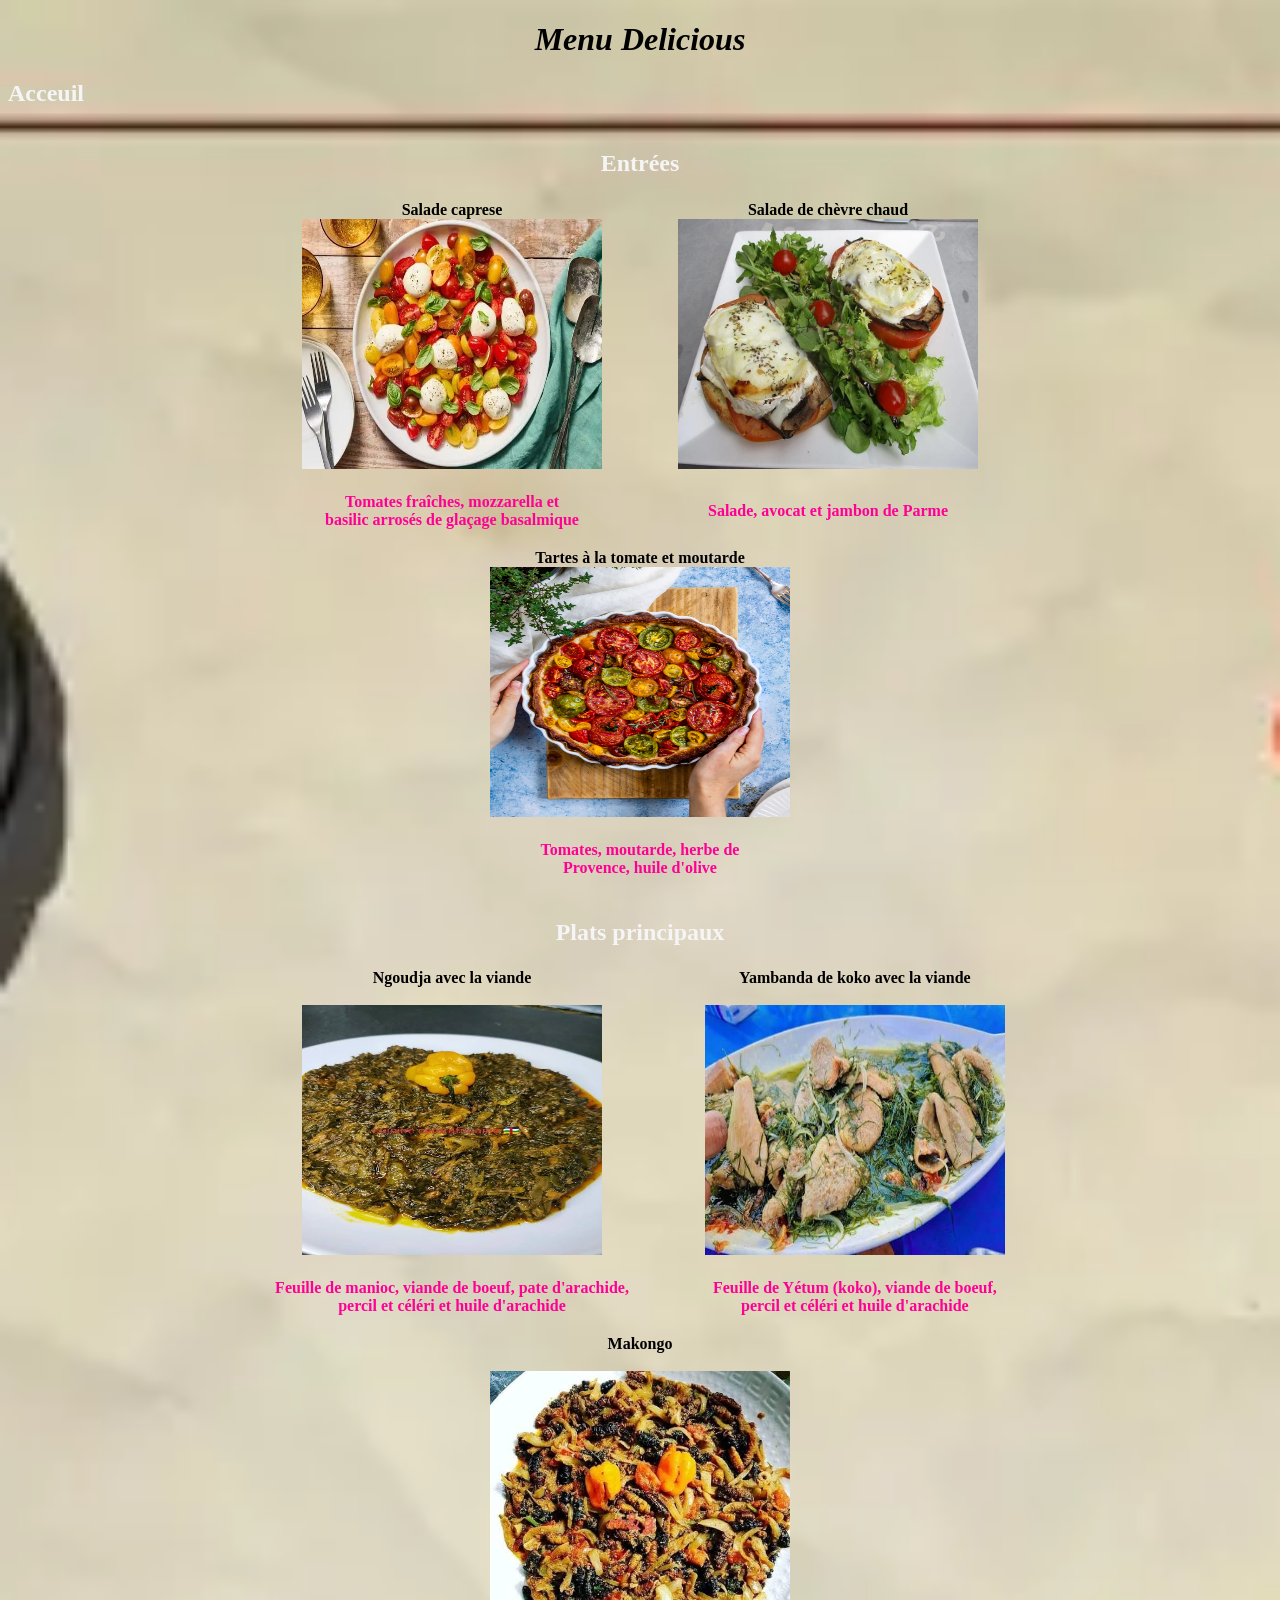
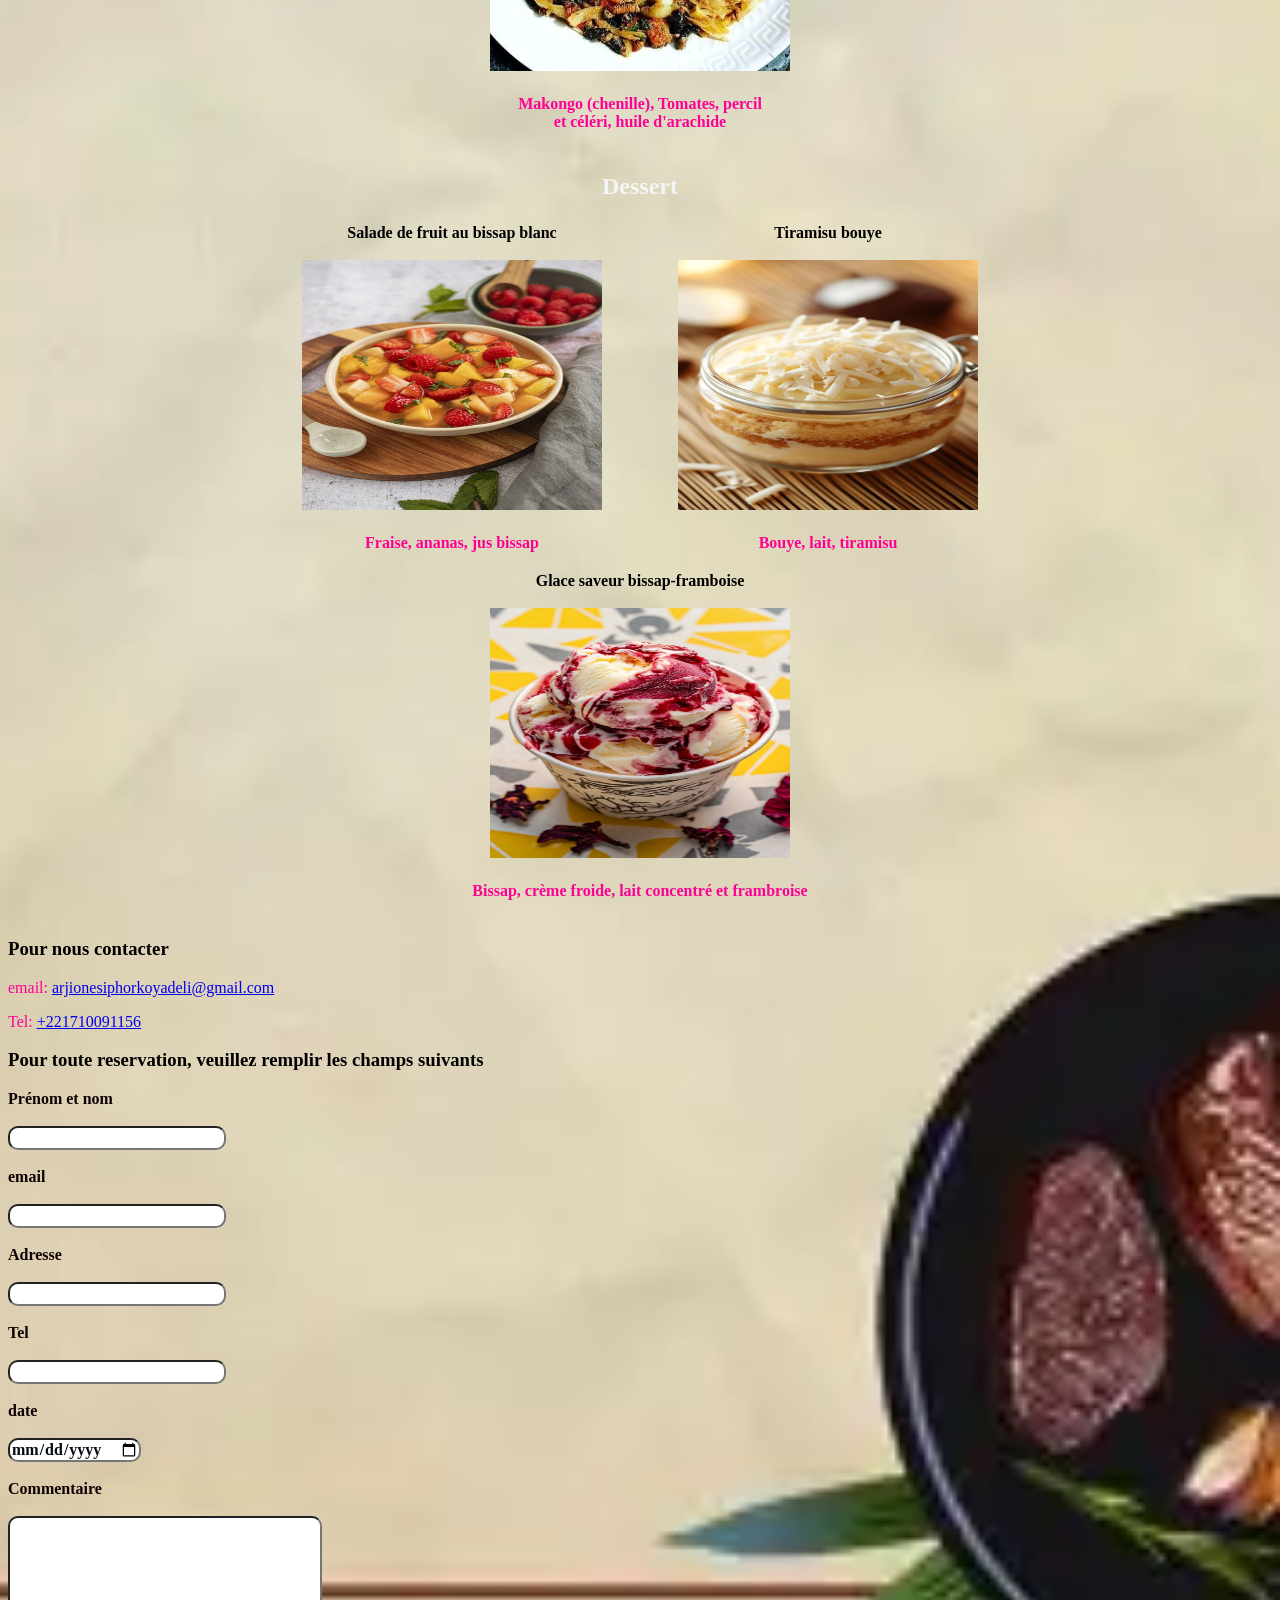
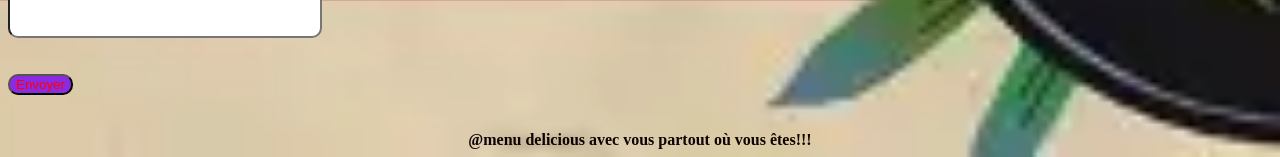
<file: index.html>
<!DOCTYPE html>
<html lang="en">
<head>
    <meta charset="UTF-8">
    <meta name="viewport" content="width=device-width, initial-scale=1.0">
    <title>Menu Delicious</title>
    <link rel="stylesheet" href="style.css">
</head>
<body>
    <h1 style="text-align: center">Menu Delicious</h1>
    <h2>Acceuil</h2>
    
    <table align="center">
        <!-- Ajout des entrées -->
        <tr>
            <th colspan="3"><h2>Entrées</h2></th>
        </tr>
         <tr >
            <th>
                <strong>Salade caprese</strong><br>
                <img src="Asset/Salade caprese.jpeg" width="300" height="250" alt="Ceci est une salade caprese faite à base Tomates fraîches, mozzarella et basilic arrosés de glaçage basalmique">
            </th>
            <th> <p >&nbsp &nbsp &nbsp &nbsp &nbsp &nbsp &nbsp &nbsp &nbsp</p></th>
            <th>
                <strong>Salade de chèvre chaud</strong><br>
                <img src="Asset/Salade chèvre.jpeg" width="300" height="250" alt="Ceci est une salade de chèvre chaud faite à base de Salade, avocat et jambon de Parme ">
            </th>
          </tr>
          <tr>
            <th>
                 <p>Tomates fraîches, mozzarella et <br> basilic arrosés de glaçage basalmique </p>
            </th>
             <th></th>
            <th>
                 <p>Salade, avocat et jambon de Parme</p> 
            </th>
           
        </tr>

         <tr >
            <th colspan="3">
                <strong>Tartes à la tomate et moutarde</strong> <br>
                <img src="Asset/Tarte à la tomate.jpeg" width="300" height="250"  alt="Ceci est une tarte à la tomate et moutarde faite à base de Tomates, moutarde, herbe de Provence, huile d'olive ">
            </th>
        </tr>

         <tr>
            <th colspan="3">
                <p>Tomates, moutarde, herbe de <br> Provence, huile d'olive</p>
            </th>
        </tr>
    <table align="center">
        <!-- Ajout des plats principaux -->
        <tr>
            <th colspan="3"><h2>Plats principaux</h2></th>
        </tr>
        <!-- Ajout du premier plat principal -->
         <tr >
            <th>
                <strong>Ngoudja avec la viande</strong><br>
                <br><img src="Asset/Ngoundja.jpeg" width="300" height="250" alt="Ceci est un plat fait à base de Feuille de manioc, viande de boeuf, pate d'arachide, percil et céléri et huile d'arachide">
            </th>
            <th> <p >&nbsp &nbsp &nbsp &nbsp &nbsp &nbsp &nbsp &nbsp &nbsp</p></th>
            <!-- Ajout du deuxième plat principal -->
            <th>
                <strong>Yambanda de koko avec la viande</strong><br>
                <br><img src="Asset/KOKO.jpeg" width="300" height="250" alt="">
            </th>
        </tr>

         <tr>
            <th>
                 <p>Feuille de manioc, viande de boeuf, pate d'arachide, <br> percil et céléri et huile d'arachide </p>
            </th>
             <th></th>
            <th>
                 <p>Feuille de Yétum (koko), viande de boeuf,<br> percil et céléri et huile d'arachide</p> 
            </th>
           
        </tr>
        <!-- Ajout du troisième plat principal -->
         <tr >
            <th colspan="3">
                <strong>Makongo</strong> <br>
                <br><img src="Asset/Makongo.jpeg" width="300" alt="Ceci est un plat fait à base de Makongo (chenille), Tomates, percil et céléri, huile d'arachide">
            </th>
        </tr>

         <tr>
            <th colspan="3">
                <p>Makongo (chenille), Tomates, percil <br> et céléri, huile d'arachide</p>
            </th>
        </tr>

    </table>
    <table align="center">
        <!-- Ajout des desserts -->
        <tr>
            <th colspan="3"><h2>Dessert</h2></th>
        </tr>
        <!-- Ajout du premier dessert -->
         <tr >
            <th>
                <strong>Salade de fruit au bissap blanc</strong><br>
                <br><img src="Asset/So.jpeg" width="300" height="250" alt="Dessert fait à base de Fraise, ananas, jus bissap">
            </th>
            <th> <p >&nbsp &nbsp &nbsp &nbsp &nbsp &nbsp &nbsp &nbsp &nbsp</p></th>
            <!-- Ajout du deuxième dessert -->
            <th>
                <strong>Tiramisu bouye</strong><br>
                <br><img src="Asset/Tiramis.jpeg" width="300" height="250" alt="Dessert fait à base de Bouye, lait, tiramisu">
            </th>
        </tr>

         <tr>
            <th>
                 <p>Fraise, ananas, jus bissap</p>
            </th>
             <th></th>
            <th>
                 <p>Bouye, lait, tiramisu</p> 
            </th>
           
        </tr>
        <!-- Ajout du troisième dessert -->
         <tr >
            <th colspan="3">
                <strong>Glace saveur bissap-framboise</strong> <br>
                <br><img src="Asset/framboise.jpeg" width="300" alt="Dessert fait à base de Bissap, crème froide, lait concentré et frambroise" height="250px">
            </th>
        </tr>

         <tr>
            <th colspan="3">
                <p>Bissap, crème froide, lait concentré et frambroise</p>
            </th>
        </tr>

    </table>
     <section id="contact">
        <h3>Pour nous contacter</h3>
        <p>
          email: <a href="mailto:arjionesiphorkoyadeli@gmail.com">arjionesiphorkoyadeli@gmail.com</a>
        </p>
        <p>
            Tel: <a href="tel:+221710091156">+221710091156</a>
        </p>
     </section>
     <!-- Implémentation de la section reservation -->
        <section>
            <h3>Pour toute reservation, veuillez remplir les champs suivants</h3>
            <label for="">Prénom et nom</label>
            <br><input type="text">
            <br>
            <label for="">email</label>
            <br><input type="email">
            <br>
            <label for="">Adresse</label>
            <br><input type="text">
            <br>
            <label for="">Tel</label>
            <br><input type="number">
            <br>
            <label for="">date</label>
            <br><input type="date">
            <br>
            <label for="">Commentaire</label>
            <br><input type="textarea" id="test">
            <br>
            <br>
            <a href="https://gomycode.com/sn/fr/">
                <button>Envoyer</button> 
            </a>   
        </section>
</body>
<br>
<br>
<footer> <label for="Jifirst">@menu delicious avec vous partout où vous êtes!!!</label></footer>
</html>
</file>
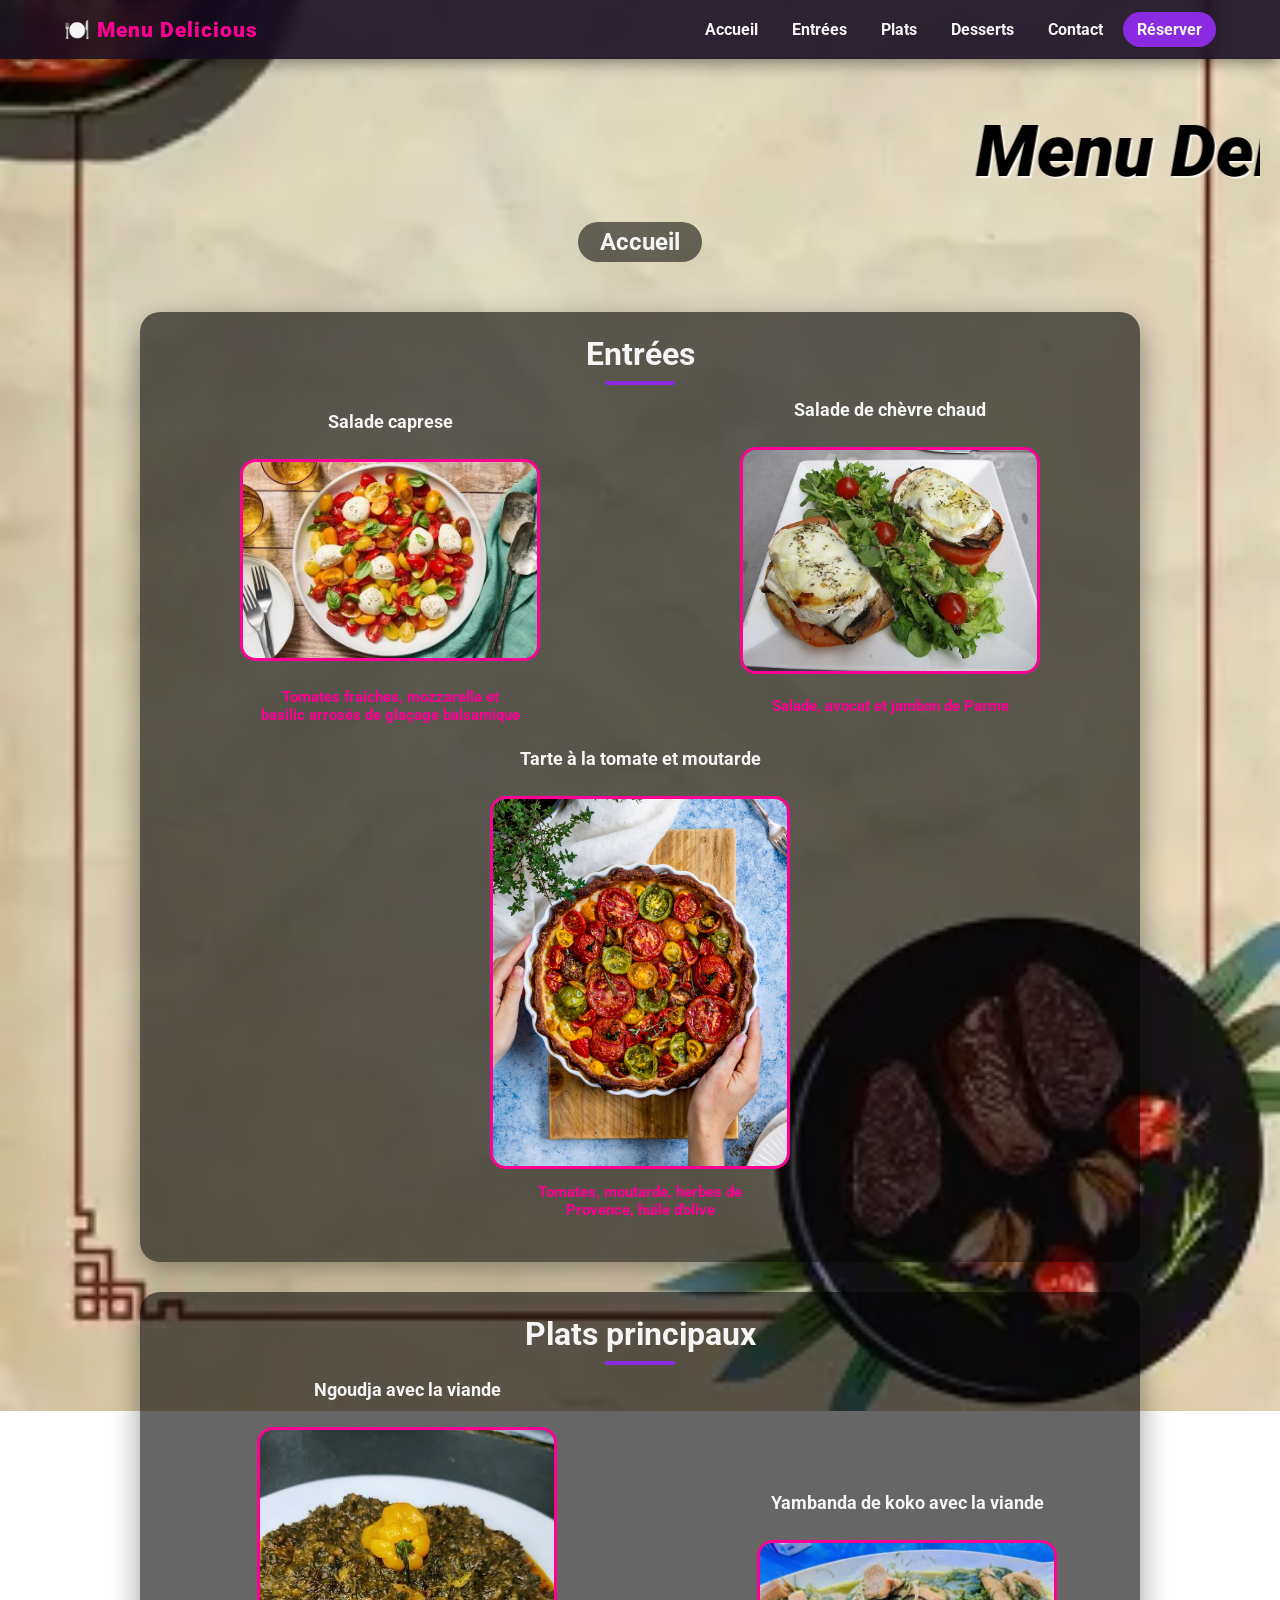
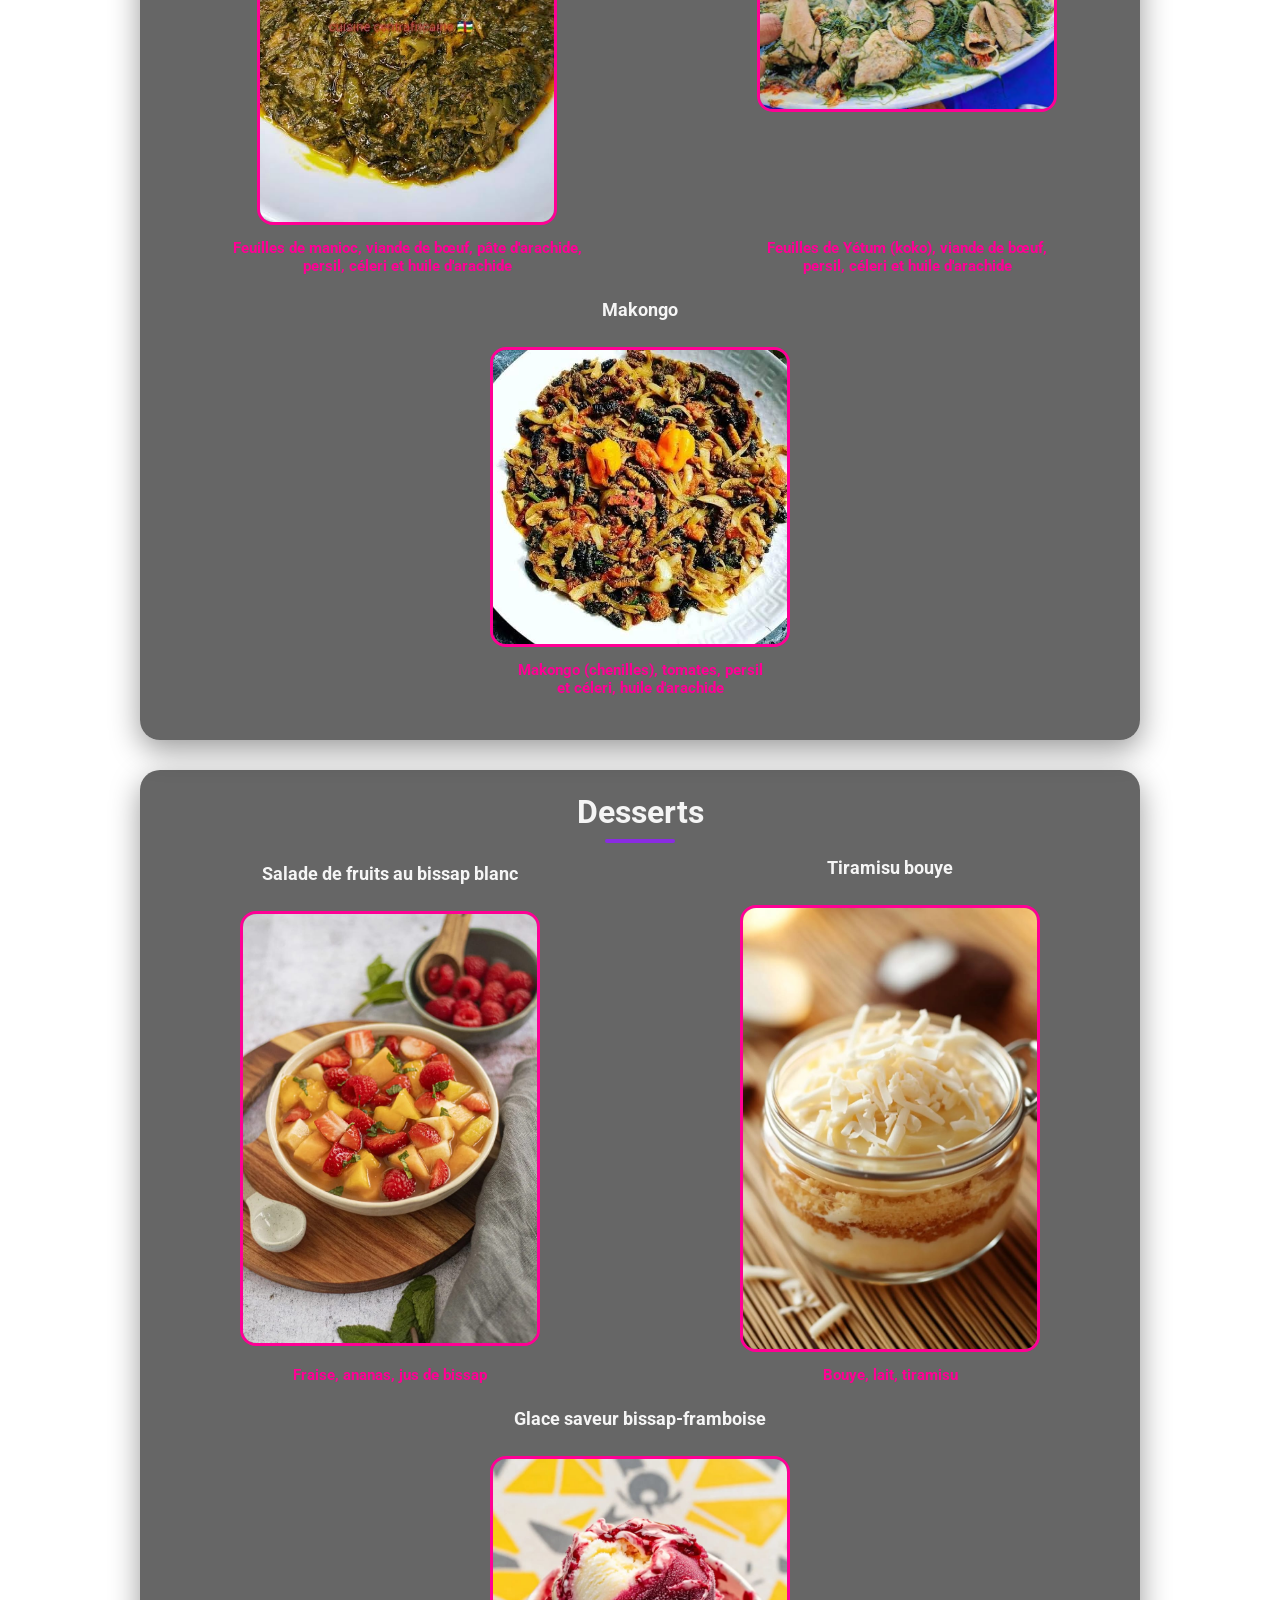
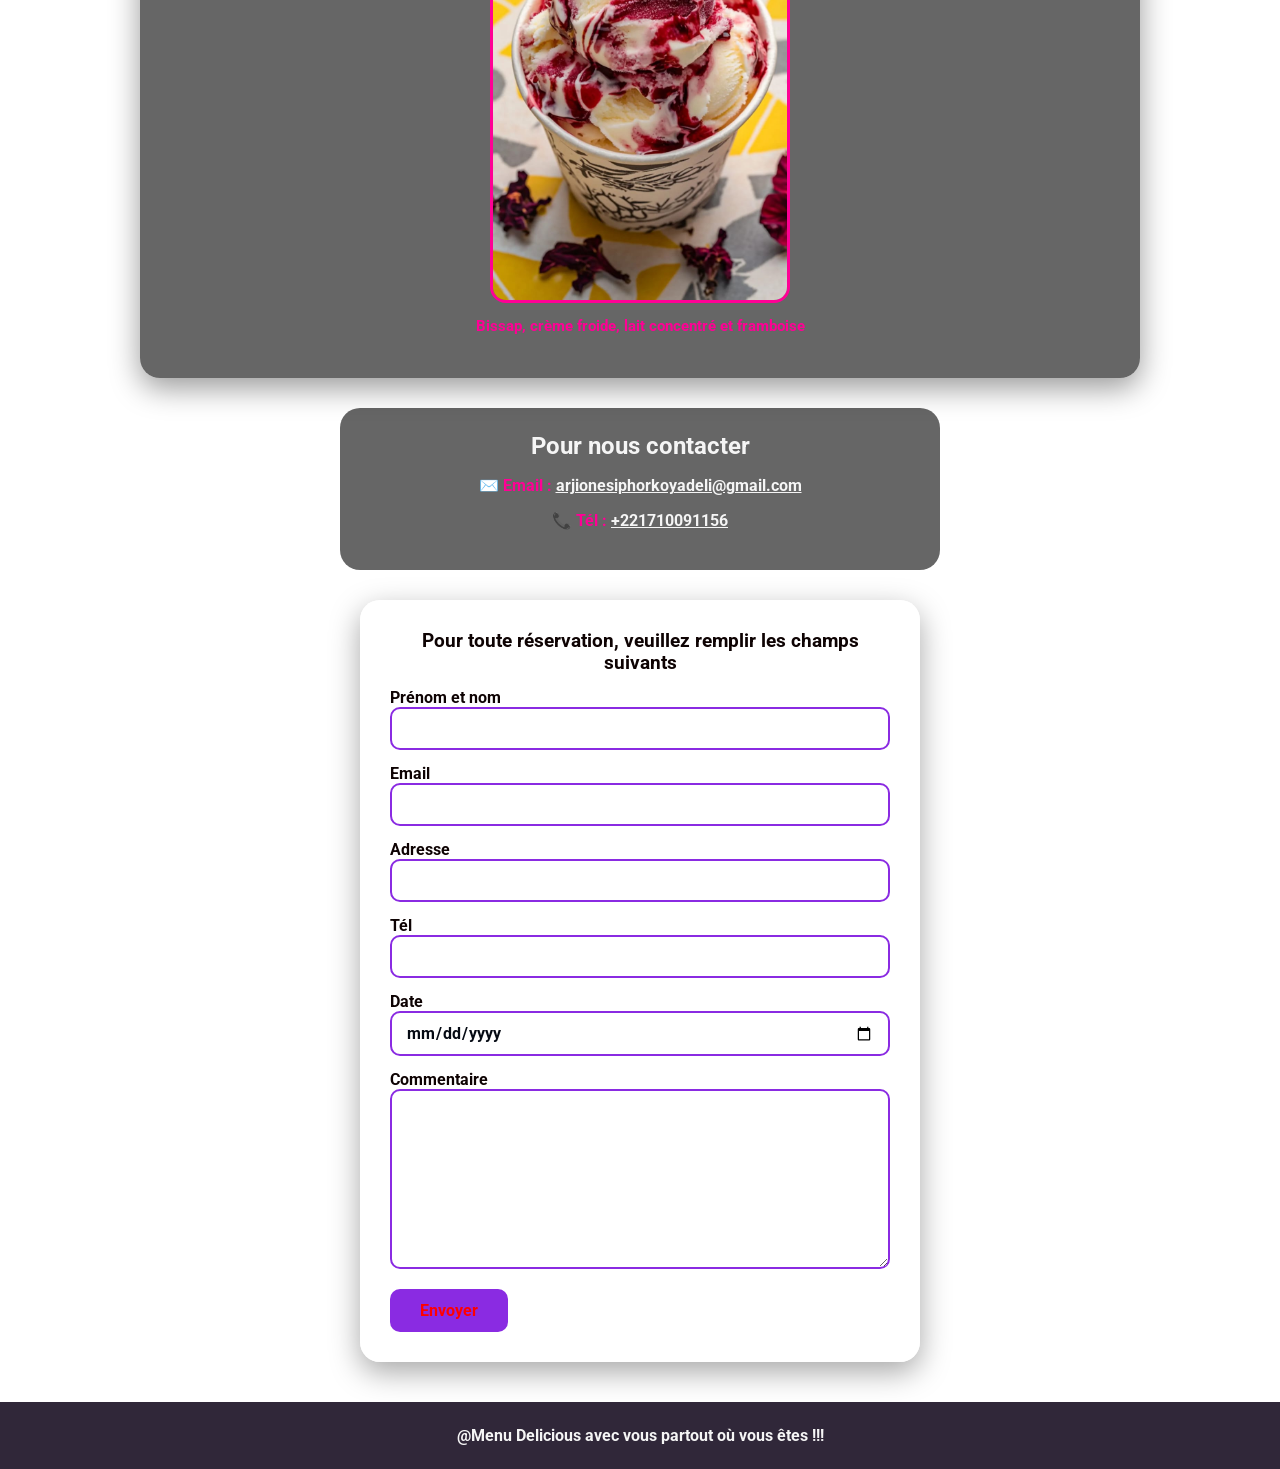
<file: CSS_PRO/index.html>
<!DOCTYPE html>
<html lang="fr">
<head>
    <meta charset="UTF-8">
    <meta name="viewport" content="width=device-width, initial-scale=1.0">
    <title>Menu Delicious</title>

    <!-- Police Roboto -->
    <link rel="preconnect" href="https://fonts.googleapis.com">
    <link rel="preconnect" href="https://fonts.gstatic.com" crossorigin>
    <link href="https://fonts.googleapis.com/css2?family=Roboto:ital,wght@0,400;0,700;1,700;1,900&display=swap" rel="stylesheet">

    <link rel="stylesheet" href="style.css">
</head>
<body class="page">

    <!-- Barre de navigation intégrée -->
    <nav class="navbar">
        <a href="#accueil" class="navbar__logo">🍽️ Menu Delicious</a>
        <ul class="navbar__links">
            <li><a class="navbar__link" href="#accueil">Accueil</a></li>
            <li><a class="navbar__link" href="#entrees">Entrées</a></li>
            <li><a class="navbar__link" href="#plats">Plats</a></li>
            <li><a class="navbar__link" href="#desserts">Desserts</a></li>
            <li><a class="navbar__link" href="#contact">Contact</a></li>
            <li><a class="navbar__link navbar__link--cta" href="#reservation">Réserver</a></li>
        </ul>
    </nav>

    <header class="hero" id="accueil">
        <h1 class="hero__title"> <marquee behavior="" direction="">Menu Delicious</marquee></h1>
        <h2 class="hero__subtitle">Accueil</h2>
    </header>

    <!-- ENTRÉES -->
    <table class="menu-table" id="entrees" align="center">
        <tr>
            <th colspan="3"><h2 class="menu-table__title">Entrées</h2></th>
        </tr>
        <tr class="menu-table__row">
            <th class="dish">
                <strong class="dish__name">Salade caprese</strong><br>
                <img class="dish__img" src="Asset/Salade caprese.jpeg" width="300" height="250" alt="Salade caprese faite de tomates fraîches, mozzarella et basilic arrosés de glaçage balsamique">
            </th>
            <th class="spacer"></th>
            <th class="dish">
                <strong class="dish__name">Salade de chèvre chaud</strong><br>
                <img class="dish__img" src="Asset/Salade chèvre.jpeg" width="300" height="250" alt="Salade de chèvre chaud avec salade, avocat et jambon de Parme">
            </th>
        </tr>
        <tr class="menu-table__row">
            <th class="dish">
                <p class="dish__desc">Tomates fraîches, mozzarella et <br> basilic arrosés de glaçage balsamique</p>
            </th>
            <th class="spacer"></th>
            <th class="dish">
                <p class="dish__desc">Salade, avocat et jambon de Parme</p>
            </th>
        </tr>
        <tr class="menu-table__row">
            <th class="dish" colspan="3">
                <strong class="dish__name">Tarte à la tomate et moutarde</strong><br>
                <img class="dish__img" src="Asset/Tarte à la tomate.jpeg" width="300" height="250" alt="Tarte à la tomate et moutarde, herbes de Provence, huile d'olive">
            </th>
        </tr>
        <tr class="menu-table__row">
            <th class="dish" colspan="3">
                <p class="dish__desc">Tomates, moutarde, herbes de <br> Provence, huile d'olive</p>
            </th>
        </tr>
    </table>

    <!-- PLATS PRINCIPAUX -->
    <table class="menu-table" id="plats" align="center">
        <tr>
            <th colspan="3"><h2 class="menu-table__title">Plats principaux</h2></th>
        </tr>
        <tr class="menu-table__row">
            <th class="dish">
                <strong class="dish__name">Ngoudja avec la viande</strong><br>
                <img class="dish__img" src="Asset/Ngoundja.jpeg" width="300" height="300" alt="Ngoudja : feuilles de manioc, viande de bœuf, pâte d'arachide, persil, céleri et huile d'arachide">
            </th>
            <th class="spacer"></th>
            <th class="dish">
                <strong class="dish__name">Yambanda de koko avec la viande</strong><br>
                <img class="dish__img" src="Asset/KOKO.jpeg" width="300" height="350" alt="Yambanda de koko avec la viande">
            </th>
        </tr>
        <tr class="menu-table__row">
            <th class="dish">
                <p class="dish__desc">Feuilles de manioc, viande de bœuf, pâte d'arachide, <br> persil, céleri et huile d'arachide</p>
            </th>
            <th class="spacer"></th>
            <th class="dish">
                <p class="dish__desc">Feuilles de Yétum (koko), viande de bœuf,<br> persil, céleri et huile d'arachide</p>
            </th>
        </tr>
        <tr class="menu-table__row">
            <th class="dish" colspan="3">
                <strong class="dish__name">Makongo</strong><br>
                <img class="dish__img" src="Asset/Makongo.jpeg" width="300" height="250" alt="Makongo (chenilles), tomates, persil, céleri, huile d'arachide">
            </th>
        </tr>
        <tr class="menu-table__row">
            <th class="dish" colspan="3">
                <p class="dish__desc">Makongo (chenilles), tomates, persil <br> et céleri, huile d'arachide</p>
            </th>
        </tr>
    </table>

    <!-- DESSERTS -->
    <table class="menu-table" id="desserts" align="center">
        <tr>
            <th colspan="3"><h2 class="menu-table__title">Desserts</h2></th>
        </tr>
        <tr class="menu-table__row">
            <th class="dish">
                <strong class="dish__name">Salade de fruits au bissap blanc</strong><br>
                <img class="dish__img" src="Asset/So.jpeg" width="300" height="250" alt="Salade de fruits : fraise, ananas, jus de bissap">
            </th>
            <th class="spacer"></th>
            <th class="dish">
                <strong class="dish__name">Tiramisu bouye</strong><br>
                <img class="dish__img" src="Asset/Tiramis.jpeg" width="300" height="250" alt="Tiramisu au bouye et au lait">
            </th>
        </tr>
        <tr class="menu-table__row">
            <th class="dish">
                <p class="dish__desc">Fraise, ananas, jus de bissap</p>
            </th>
            <th class="spacer"></th>
            <th class="dish">
                <p class="dish__desc">Bouye, lait, tiramisu</p>
            </th>
        </tr>
        <tr class="menu-table__row">
            <th class="dish" colspan="3">
                <strong class="dish__name">Glace saveur bissap-framboise</strong><br>
                <img class="dish__img" src="Asset/framboise.jpeg" width="300" height="250" alt="Glace bissap-framboise, crème froide et lait concentré">
            </th>
        </tr>
        <tr class="menu-table__row">
            <th class="dish" colspan="3">
                <p class="dish__desc">Bissap, crème froide, lait concentré et framboise</p>
            </th>
        </tr>
    </table>

    <!-- CONTACT -->
    <section class="contact" id="contact">
        <h3 class="contact__title">Pour nous contacter</h3>
        <p class="contact__item">
            ✉️ Email : <a class="contact__link" href="mailto:arjionesiphorkoyadeli@gmail.com">arjionesiphorkoyadeli@gmail.com</a>
        </p>
        <p class="contact__item">
            📞 Tél : <a class="contact__link" href="tel:+221710091156">+221710091156</a>
        </p>
    </section>

    <!-- RÉSERVATION -->
    <section class="booking" id="reservation">
        <h3 class="booking__title">Pour toute réservation, veuillez remplir les champs suivants</h3>
        <form class="form" action="https://gomycode.com/sn/fr/">
            <label class="form__label" for="nom">Prénom et nom</label>
            <input class="form__input" type="text" id="nom" name="nom">

            <label class="form__label" for="email">Email</label>
            <input class="form__input" type="email" id="email" name="email">

            <label class="form__label" for="adresse">Adresse</label>
            <input class="form__input" type="text" id="adresse" name="adresse">

            <label class="form__label" for="tel">Tél</label>
            <input class="form__input" type="tel" id="tel" name="tel">

            <label class="form__label" for="date">Date</label>
            <input class="form__input" type="date" id="date" name="date">

            <label class="form__label" for="test">Commentaire</label>
            <textarea class="form__input form__textarea" id="test" name="commentaire" rows="4"></textarea>

            <button class="btn" type="submit">Envoyer</button>
        </form>
    </section>

    <footer class="footer">
        <p class="footer__text">@Menu Delicious avec vous partout où vous êtes !!!</p>
    </footer>

</body>
</html>
</file>
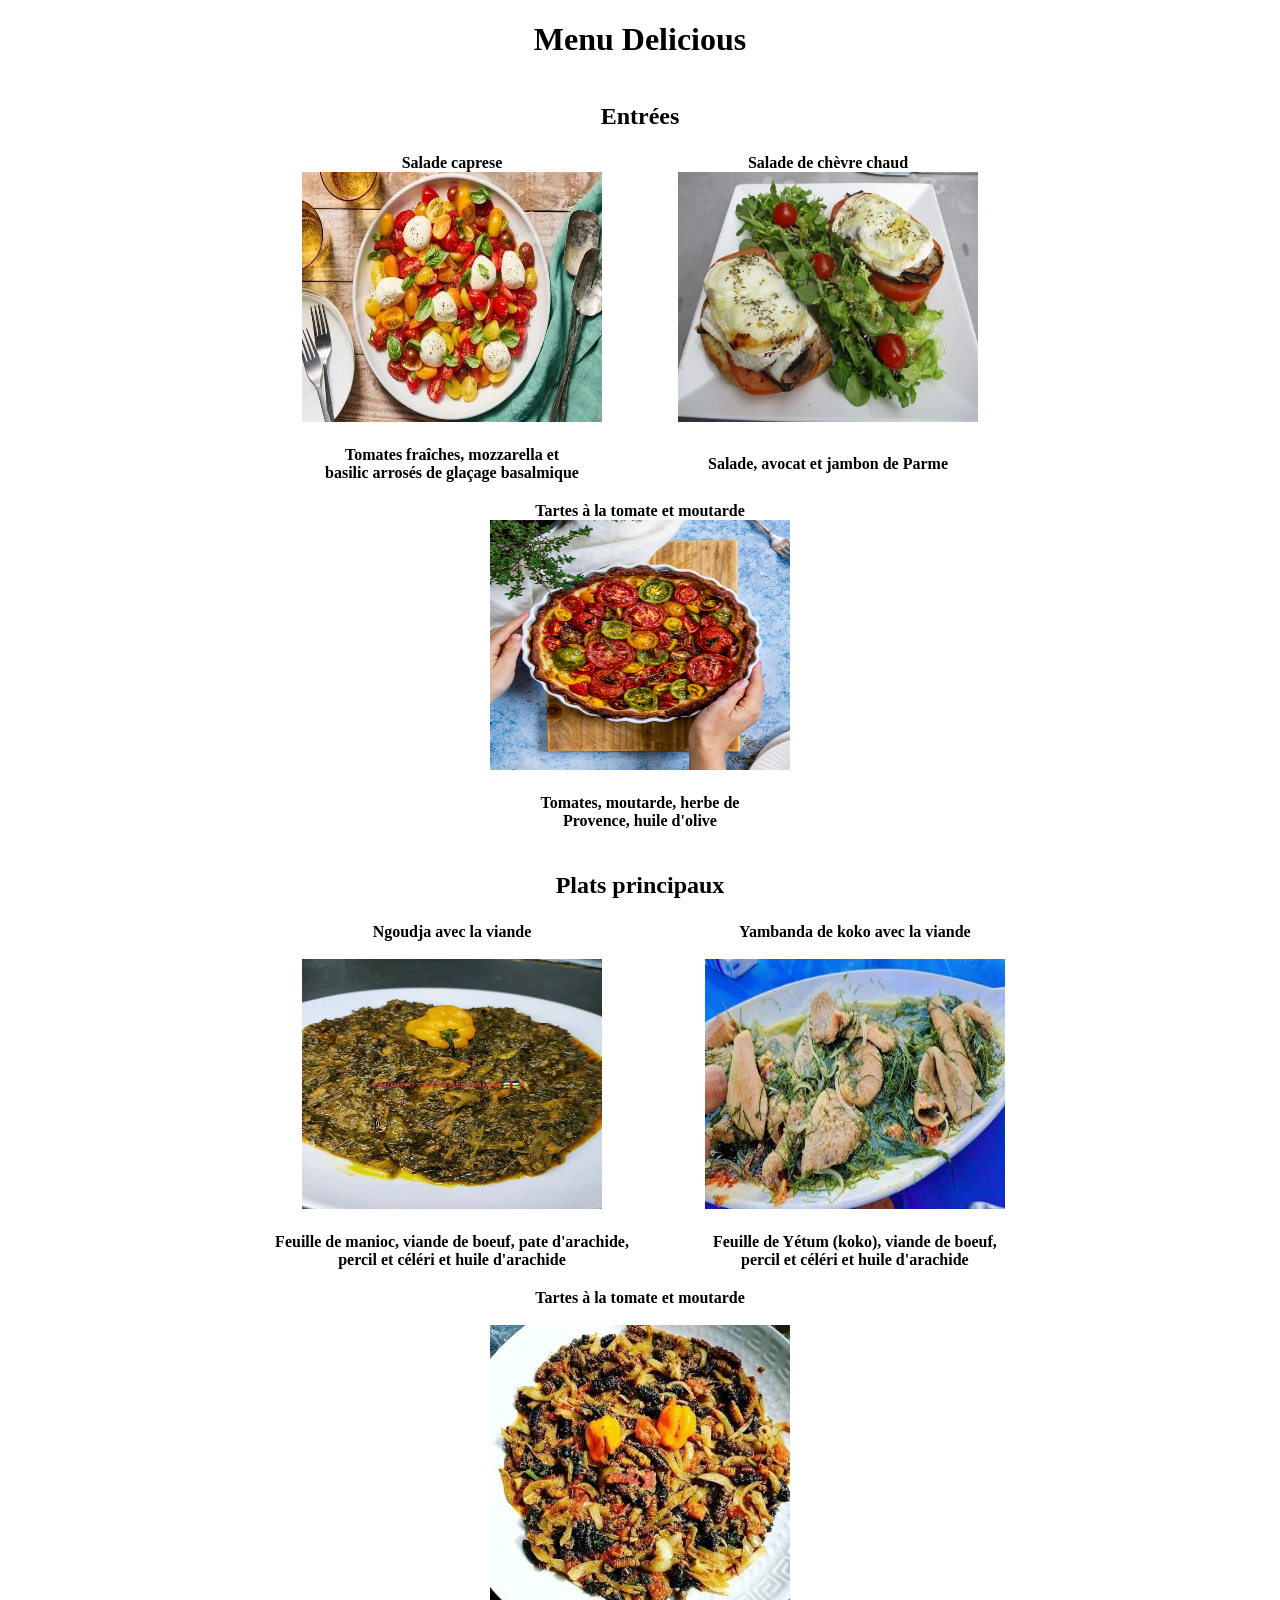
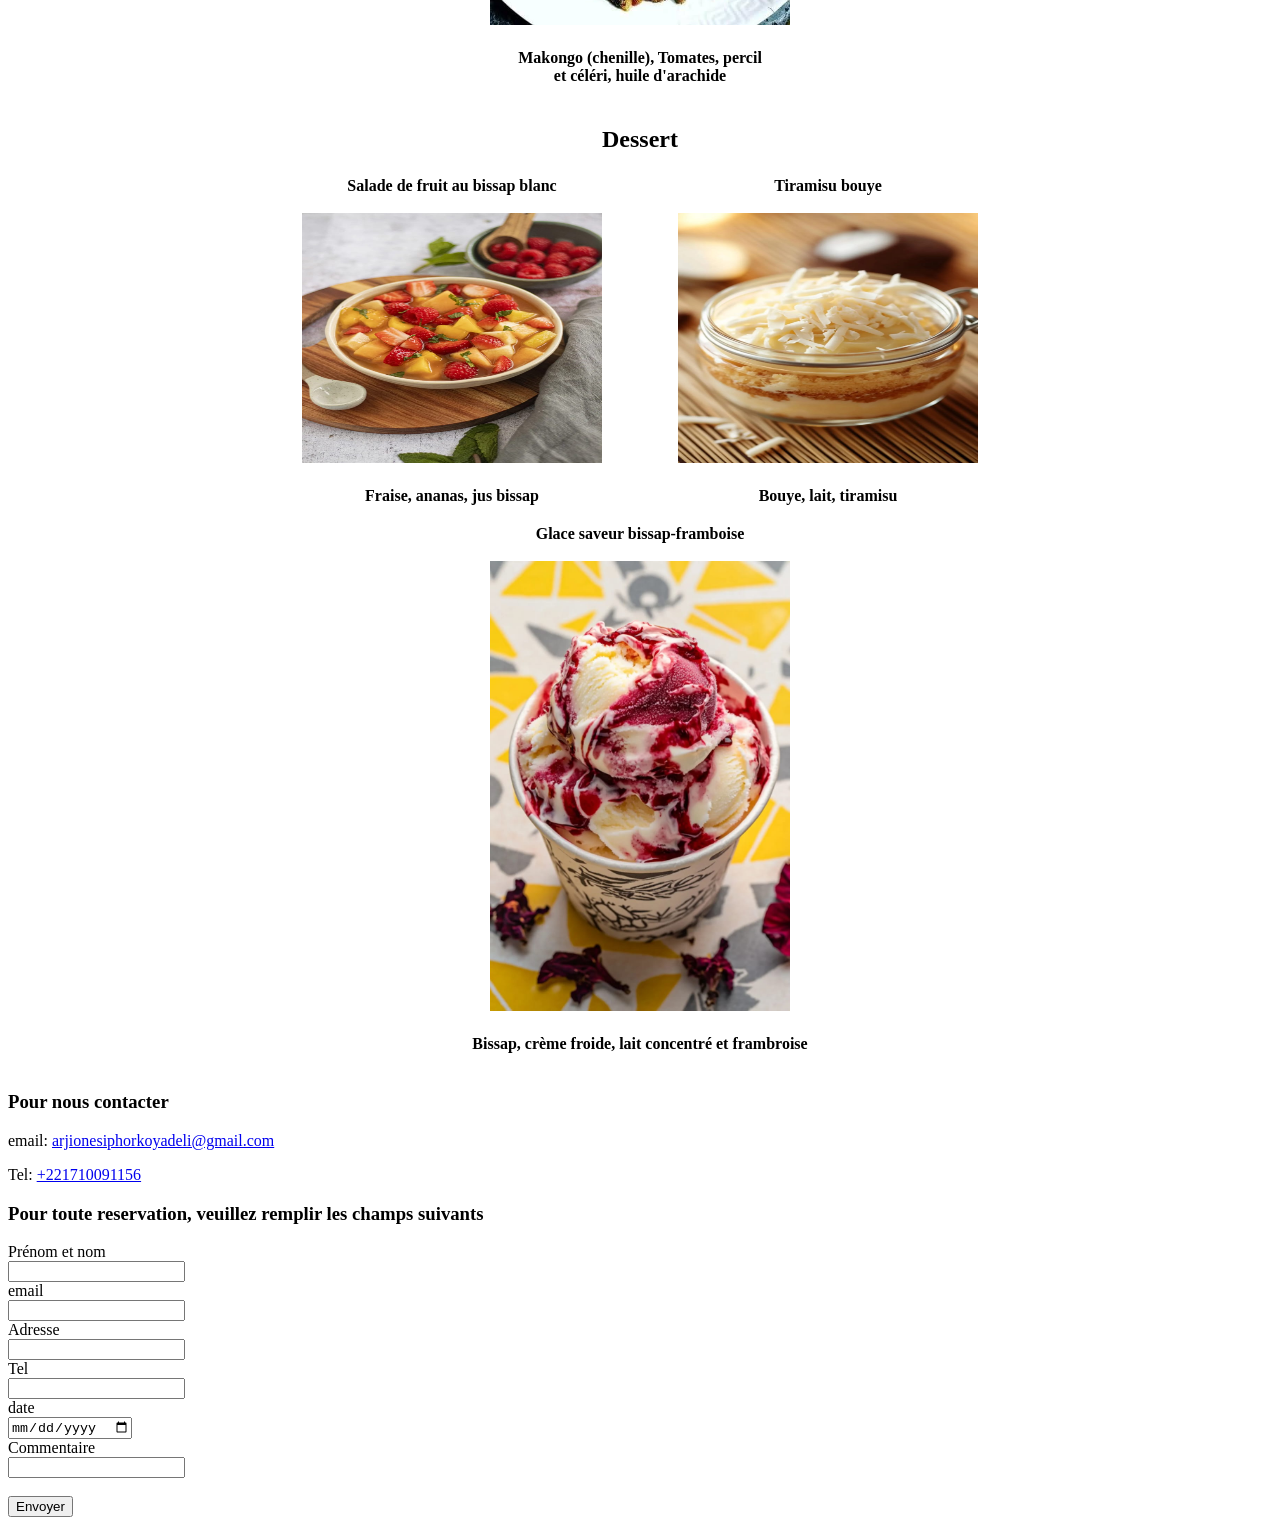
<file: index2.html>
<!DOCTYPE html>
<html lang="en">
<head>
    <meta charset="UTF-8">
    <meta name="viewport" content="width=device-width, initial-scale=1.0">
    <title>Menu Delicious</title>
</head>
<body>
    <h1 style="text-align: center">Menu Delicious</h1>

    <table align="center">
        <!-- Ajout des entrées -->
        <tr>
            <th colspan="3"><h2>Entrées</h2></th>
        </tr>

         <tr >
            <th>
                <strong>Salade caprese</strong><br>
                <img src="Asset/Salade caprese.jpeg" width="300" height="250" alt="Ceci est une salade caprese faite à base Tomates fraîches, mozzarella et basilic arrosés de glaçage basalmique">
            </th>
            <th> <p >&nbsp &nbsp &nbsp &nbsp &nbsp &nbsp &nbsp &nbsp &nbsp</p></th>
            <th>
                <strong>Salade de chèvre chaud</strong><br>
                <img src="Asset/Salade chèvre.jpeg" width="300" height="250" alt="Ceci est une salade de chèvre chaud faite à base de Salade, avocat et jambon de Parme ">
            </th>
    
        </tr>

         <tr>
            <th>
                 <p>Tomates fraîches, mozzarella et <br> basilic arrosés de glaçage basalmique </p>
            </th>
             <th></th>
            <th>
                 <p>Salade, avocat et jambon de Parme</p> 
            </th>
           
        </tr>

         <tr >
            <th colspan="3">
                <strong>Tartes à la tomate et moutarde</strong> <br>
                <img src="Asset/Tarte à la tomate.jpeg" width="300" height="250"  alt="Ceci est une tarte à la tomate et moutarde faite à base de Tomates, moutarde, herbe de Provence, huile d'olive ">
            </th>
        </tr>

         <tr>
            <th colspan="3">
                <p>Tomates, moutarde, herbe de <br> Provence, huile d'olive</p>
            </th>
        </tr>
    <table align="center">
        <!-- Ajout des plats principaux -->
        <tr>
            <th colspan="3"><h2>Plats principaux</h2></th>
        </tr>
        <!-- Ajout du premier plat principal -->
         <tr >
            <th>
                <strong>Ngoudja avec la viande</strong><br>
                <br><img src="Asset/Ngoundja.jpeg" width="300" height="250" alt="Ceci est un plat fait à base de Feuille de manioc, viande de boeuf, pate d'arachide, percil et céléri et huile d'arachide">
            </th>
            <th> <p >&nbsp &nbsp &nbsp &nbsp &nbsp &nbsp &nbsp &nbsp &nbsp</p></th>
            <!-- Ajout du deuxième plat principal -->
            <th>
                <strong>Yambanda de koko avec la viande</strong><br>
                <br><img src="Asset/KOKO.jpeg" width="300" height="250" alt="">
            </th>
        </tr>

         <tr>
            <th>
                 <p>Feuille de manioc, viande de boeuf, pate d'arachide, <br> percil et céléri et huile d'arachide </p>
            </th>
             <th></th>
            <th>
                 <p>Feuille de Yétum (koko), viande de boeuf,<br> percil et céléri et huile d'arachide</p> 
            </th>
           
        </tr>
        <!-- Ajout du troisième plat principal -->
         <tr >
            <th colspan="3">
                <strong>Tartes à la tomate et moutarde</strong> <br>
                <br><img src="Asset/Makongo.jpeg" width="300" alt="Ceci est un plat fait à base de Makongo (chenille), Tomates, percil et céléri, huile d'arachide">
            </th>
        </tr>

         <tr>
            <th colspan="3">
                <p>Makongo (chenille), Tomates, percil <br> et céléri, huile d'arachide</p>
            </th>
        </tr>

    </table>
    <table align="center">
        <!-- Ajout des desserts -->
        <tr>
            <th colspan="3"><h2>Dessert</h2></th>
        </tr>
        <!-- Ajout du premier dessert -->
         <tr >
            <th>
                <strong>Salade de fruit au bissap blanc</strong><br>
                <br><img src="Asset/So.jpeg" width="300" height="250" alt="Dessert fait à base de Fraise, ananas, jus bissap">
            </th>
            <th> <p >&nbsp &nbsp &nbsp &nbsp &nbsp &nbsp &nbsp &nbsp &nbsp</p></th>
            <!-- Ajout du deuxième dessert -->
            <th>
                <strong>Tiramisu bouye</strong><br>
                <br><img src="Asset/Tiramis.jpeg" width="300" height="250" alt="Dessert fait à base de Bouye, lait, tiramisu">
            </th>
        </tr>

         <tr>
            <th>
                 <p>Fraise, ananas, jus bissap</p>
            </th>
             <th></th>
            <th>
                 <p>Bouye, lait, tiramisu</p> 
            </th>
           
        </tr>
        <!-- Ajout du troisième dessert -->
         <tr >
            <th colspan="3">
                <strong>Glace saveur bissap-framboise</strong> <br>
                <br><img src="Asset/framboise.jpeg" width="300" alt="Dessert fait à base de Bissap, crème froide, lait concentré et frambroise">
            </th>
        </tr>

         <tr>
            <th colspan="3">
                <p>Bissap, crème froide, lait concentré et frambroise</p>
            </th>
        </tr>

    </table>
     <section id="contact">
        <h3>Pour nous contacter</h3>
        <p>
          email: <a href="mailto:arjionesiphorkoyadeli@gmail.com">arjionesiphorkoyadeli@gmail.com</a>
        </p>
        <p>
            Tel: <a href="tel:+221710091156">+221710091156</a>
        </p>
     </section>
     <!-- Implémentation de la section reservation -->
        <section>
            <h3>Pour toute reservation, veuillez remplir les champs suivants</h3>
            <label for="">Prénom et nom</label>
            <br><input type="text">
            <br>
            <label for="">email</label>
            <br><input type="email">
            <br>
            <label for="">Adresse</label>
            <br><input type="text">
            <br>
            <label for="">Tel</label>
            <br><input type="number">
            <br>
            <label for="">date</label>
            <br><input type="date">
            <br>
            <label for="">Commentaire</label>
            <br><input type="textarea">
            <br>
            <br>
            <a href="https://gomycode.com/sn/fr/">
                <button>Envoyer</button> 
            </a>   
        </section>
</body>
</html>
</file>
<file: style.css>
title{
    border: ;
}
body{
    background-image:url("Asset/back2.webp")  ;
    background-size: cover;
    background-repeat: no-repeat;
    background-position: center center;
}
p{color: rgb(255, 0, 149);}
h2{
    color: whitesmoke;
}
h1{
    color: black; font-style: italic ; font-family: 'roboto'; border: 10px;
}
label{
    font-family: 'roboto';
    font-size: 16px;
    font-weight: bold;
    color: rgb(14, 3, 3);
    display: block;
}
input{
  font-family: 'roboto';
    font-size: 16px;
    font-weight: bold;
    color: rgb(6, 11, 20);
    display: block;
    border-radius: 10px;;
    /* padding: 15px;   */
}
table{
    font-family: 'roboto';
}
div {
    font-family: 'roboto';
}
strong {
    font-family: 'roboto'
    }

    footer{
        text-align: center;
    }

    #test {
        padding: 50px;
    }
    button{
        border-radius: 10px;
        color: red;
        background-color: blueviolet;
    }
</file>
<file: CSS_PRO/style.css>
/* ===== Base ===== */
* {
    box-sizing: border-box;
}

html {
    scroll-behavior: smooth;
    scroll-padding-top: 80px;
}

body {
    margin: 0;
    font-family: 'Roboto', sans-serif;
    background-image: url("Asset/back2.webp");
    background-size: cover;
    background-repeat: no-repeat;
    background-position: center center;
    background-attachment: fixed;
}

/* Ta police Roboto partout */
table, div, strong, label, input, textarea, button {
    font-family: 'Roboto', sans-serif;
}

h1 {
    color: black;
    font-style: italic;
    font-weight: 900;
}

h2 {
    color: whitesmoke;
}

p {
    color: rgb(255, 0, 149);
    font-weight: 700;
}

label {
    font-size: 16px;
    font-weight: bold;
    color: rgb(14, 3, 3);
    display: block;
    margin-top: 14px;
}

input,
textarea {
    font-size: 16px;
    font-weight: bold;
    color: rgb(6, 11, 20);
    display: block;
    width: 100%;
    padding: 10px 14px;
    border: 2px solid blueviolet;
    border-radius: 10px;
    background: rgba(255, 255, 255, 0.9);
}

input:focus,
textarea:focus {
    outline: none;
    box-shadow: 0 0 0 4px rgba(138, 43, 226, 0.3);
}

#test {
    padding: 50px 14px;
}

button {
    margin-top: 20px;
    padding: 12px 30px;
    border: none;
    border-radius: 10px;
    color: red;
    background-color: blueviolet;
    font-size: 16px;
    font-weight: bold;
    cursor: pointer;
    transition: transform 0.2s, background-color 0.2s;
}

button:hover {
    transform: translateY(-3px) scale(1.04);
    background-color: rgb(110, 20, 190);
}

footer {
    text-align: center;
}

/* ===== Barre de navigation intégrée ===== */
.navbar {
    position: sticky;
    top: 0;
    z-index: 100;
    display: flex;
    justify-content: space-between;
    align-items: center;
    flex-wrap: wrap;
    gap: 10px;
    padding: 12px 5%;
    background: rgba(20, 10, 30, 0.88);
    backdrop-filter: blur(8px);
    box-shadow: 0 4px 14px rgba(0, 0, 0, 0.4);
}

.navbar__logo {
    color: rgb(255, 0, 149);
    font-weight: 900;
    font-size: 1.3rem;
    text-decoration: none;
    letter-spacing: 1px;
}

.navbar__links {
    display: flex;
    flex-wrap: wrap;
    gap: 6px;
    margin: 0;
    padding: 0;
    list-style: none;
}

.navbar__link {
    display: block;
    padding: 8px 14px;
    color: whitesmoke;
    text-decoration: none;
    font-weight: 700;
    border-radius: 999px;
    transition: background 0.25s, color 0.25s;
}

.navbar__link:hover {
    background: rgba(255, 255, 255, 0.15);
    color: rgb(255, 0, 149);
}

.navbar__link--cta {
    background: blueviolet;
}

.navbar__link--cta:hover {
    background: rgb(110, 20, 190);
    color: whitesmoke;
}

/* ===== En-tête ===== */
.hero {
    text-align: center;
    padding: 50px 20px 20px;
}

.hero__title {
    margin: 0;
    font-size: clamp(2.4rem, 7vw, 4.5rem);
    color: black;
    text-shadow: 2px 2px 0 rgba(255, 255, 255, 0.7);
}

.hero__subtitle {
    display: inline-block;
    margin: 10px 0 0;
    padding: 6px 22px;
    background: rgba(0, 0, 0, 0.55);
    border-radius: 999px;
}

/* ===== Tableaux du menu ===== */
.menu-table {
    max-width: 1000px;
    width: 92%;
    margin: 30px auto;
    padding: 20px;
    background: rgba(0, 0, 0, 0.6);
    border-radius: 20px;
    box-shadow: 0 10px 30px rgba(0, 0, 0, 0.4);
    text-align: center;
}

.menu-table__title {
    margin: 0 0 10px;
    font-size: 2rem;
}

.menu-table__title::after {
    content: "";
    display: block;
    width: 70px;
    height: 4px;
    margin: 8px auto 0;
    background: blueviolet;
    border-radius: 4px;
}

.spacer {
    width: 40px;
}

.dish__name {
    display: block;
    margin-bottom: 8px;
    color: whitesmoke;
    font-size: 1.15rem;
}

.dish__img {
    max-width: 100%;
    height: auto;
    border-radius: 16px;
    object-fit: cover;
    border: 3px solid rgb(255, 0, 149);
    transition: transform 0.3s, box-shadow 0.3s;
}

.dish__img:hover {
    transform: scale(1.05) rotate(-1deg);
    box-shadow: 0 10px 24px rgba(255, 0, 149, 0.5);
}

.dish__desc {
    margin: 6px 0 20px;
    font-size: 0.95rem;
}

/* ===== Contact ===== */
.contact {
    max-width: 600px;
    margin: 30px auto;
    padding: 24px;
    text-align: center;
    background: rgba(0, 0, 0, 0.6);
    border-radius: 20px;
}

.contact__title {
    margin: 0 0 10px;
    color: whitesmoke;
    font-size: 1.5rem;
}

.contact__link {
    color: whitesmoke;
    font-weight: 700;
}

/* ===== Réservation ===== */
.booking {
    max-width: 560px;
    width: 92%;
    margin: 30px auto;
    padding: 30px;
    background: rgba(255, 255, 255, 0.82);
    border-radius: 20px;
    box-shadow: 0 10px 30px rgba(0, 0, 0, 0.35);
}

.booking__title {
    margin: 0 0 10px;
    text-align: center;
    color: rgb(14, 3, 3);
}

/* ===== Footer ===== */
.footer {
    margin-top: 40px;
    padding: 24px 20px;
    background: rgba(20, 10, 30, 0.88);
}

.footer__text {
    margin: 0;
    color: whitesmoke;
}

/* ===== Mobile ===== */
@media (max-width: 640px) {
    .navbar,
    .navbar__links {
        justify-content: center;
    }

    .spacer {
        display: none;
    }
}
</file>
